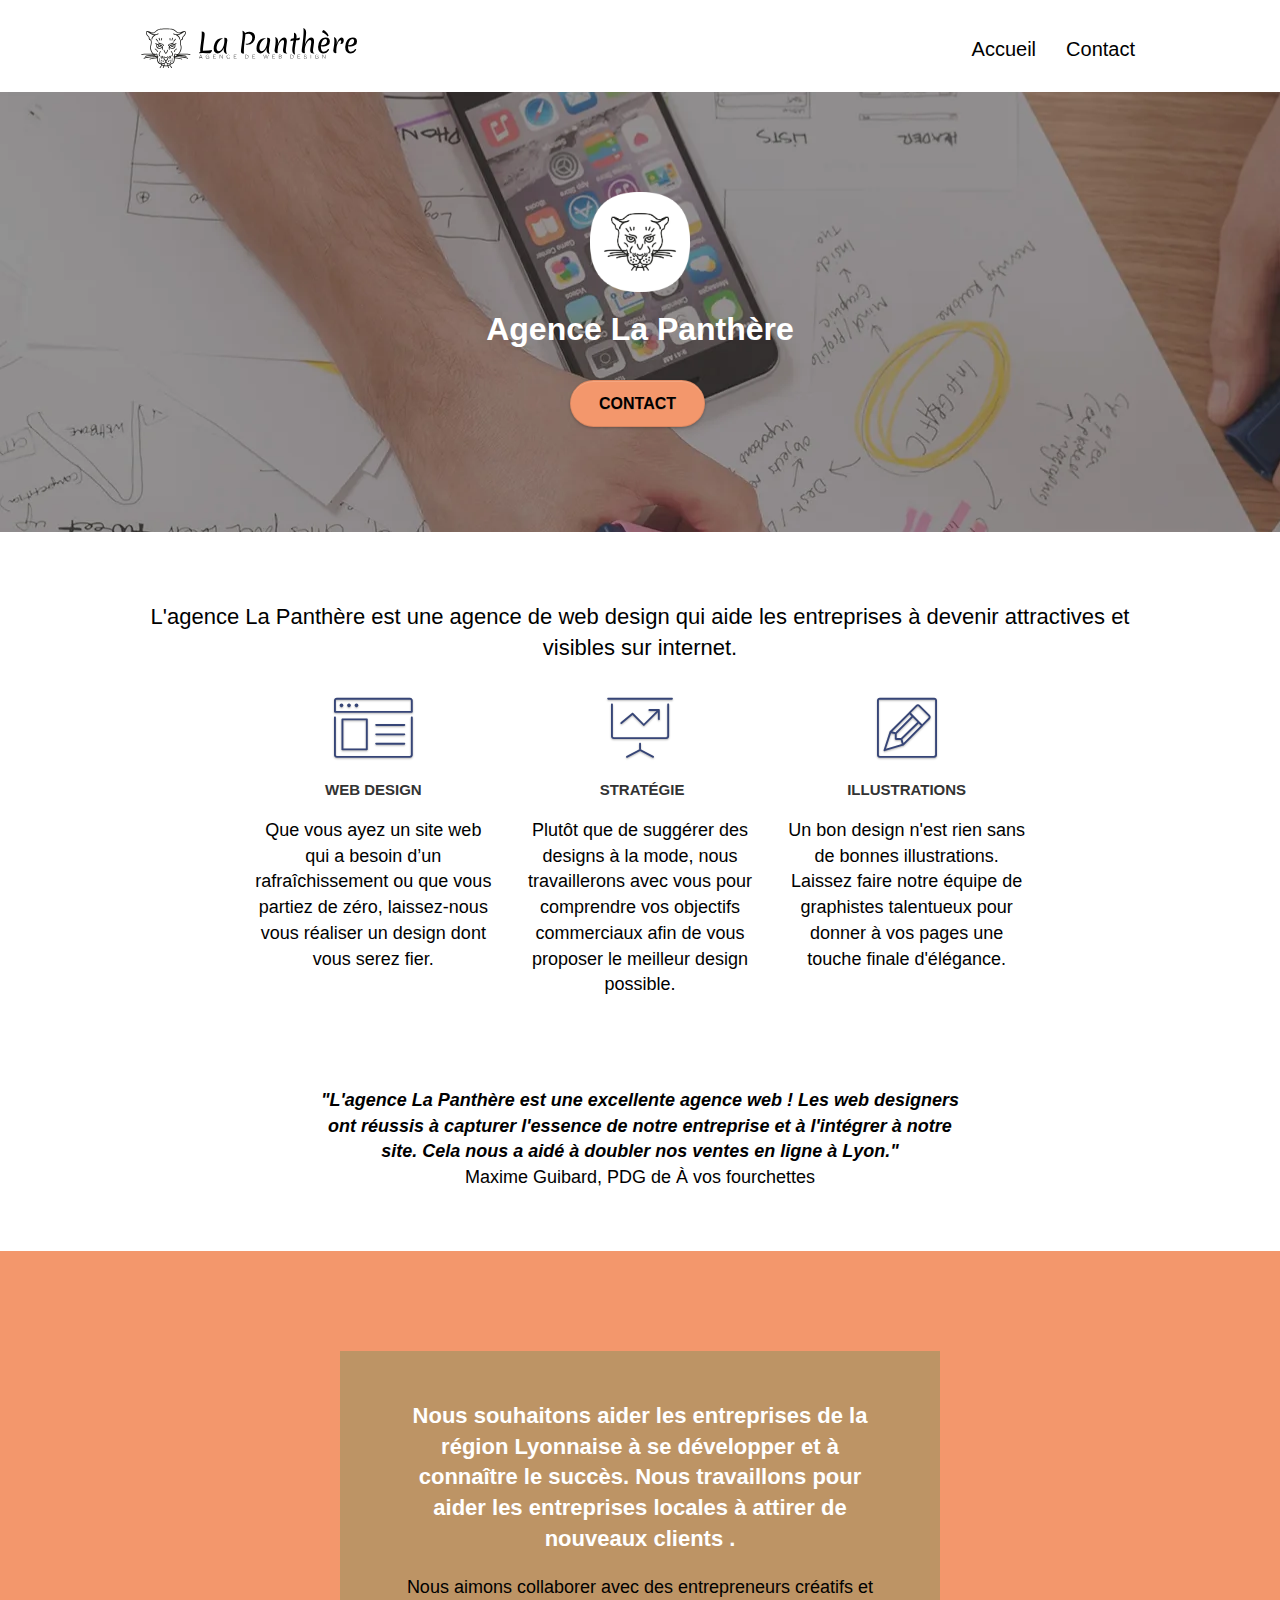
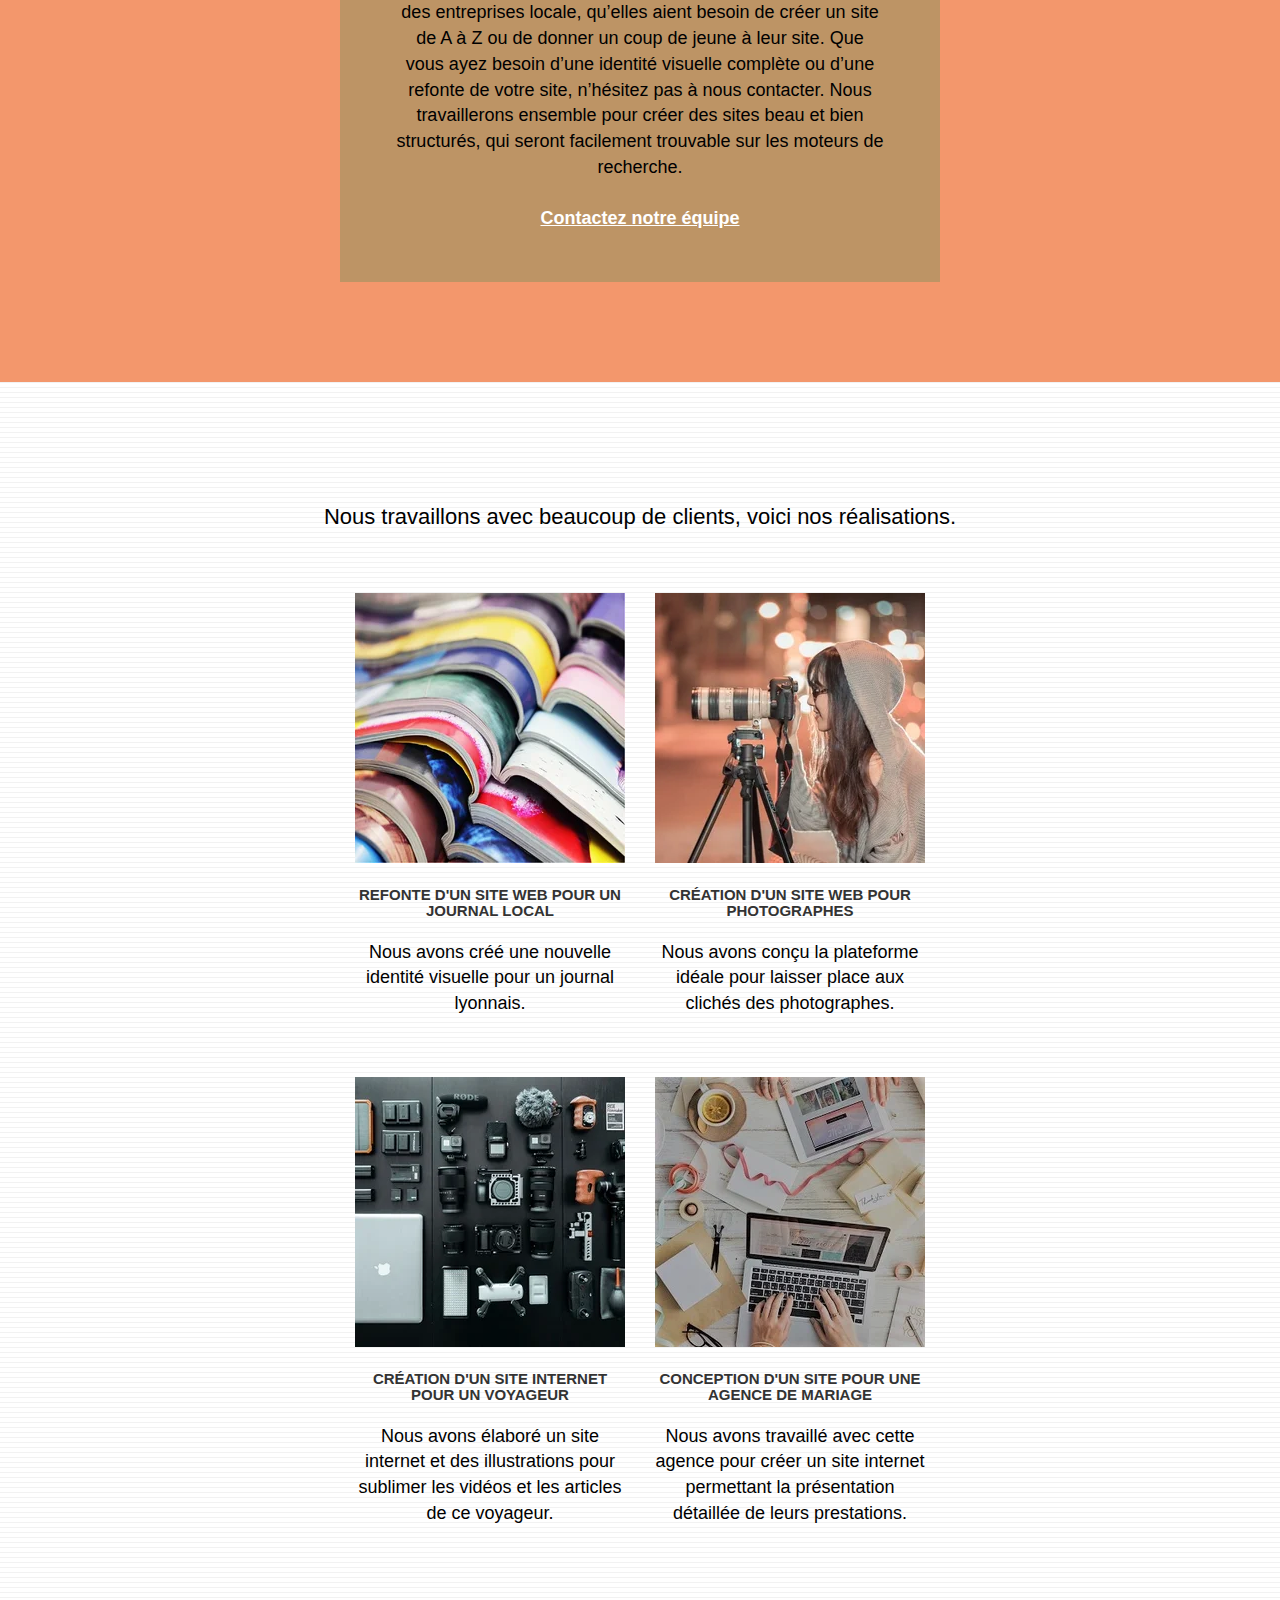
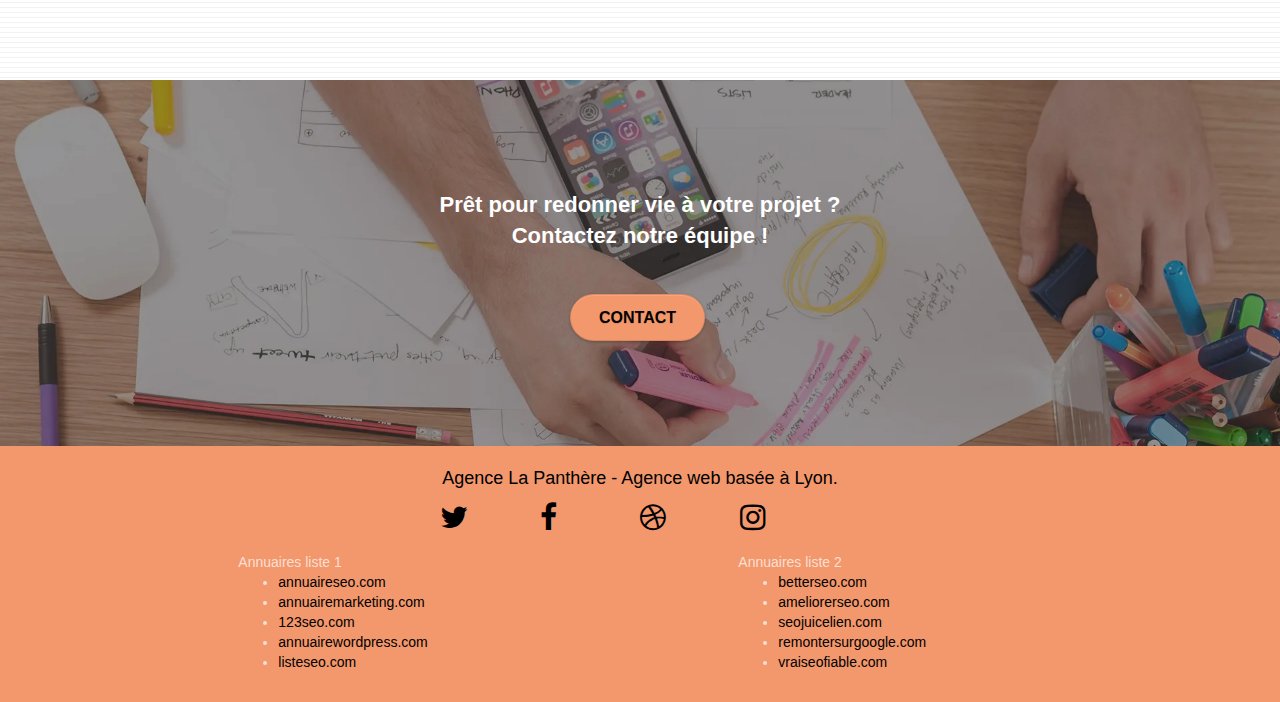
<file: index.html>
<!doctype html>
<html lang="Fr">

<head>
	<meta charset="utf-8">
	<meta name="description"
		content="Vous souhaitez créer ou optimiser un site web, prenez contact avec La Panthère, Agence de web design situé à Lyon, qui vous accompagnera tout au long de votre projet que ce soit l'illustrations, la stratégie ou le design">
	<meta name="viewport" content="width=device-width, initial-scale=1.0, viewport-fit=cover">
	<meta name="robots" content="index, follow">
	<link rel="shortcut icon" type="image/png" href="favicon.jpg">
    <link rel="canonical" href="https://lawnoel.github.io/La-Panthere/">
	<link rel="stylesheet" type="text/css" href="./css/bootstrap.min.css">
	<link rel="stylesheet" type="text/css" href="style.min.css">
	<link rel="stylesheet" type="text/css" href="./css/font-awesome.min.css">
	<link rel="stylesheet" type="text/css" href="./css/et-line.min.css">


	<script async src="./js/jquery-2.1.0.min.js"></script>
	<script async src="./js/bootstrap.min.js"></script>
	<script async src="./js/blocs.min.js"></script>
	<script defer src="./js/jquery.touchSwipe.min.js"></script>
	<script async src="./js/gmaps.min.js"></script>

	<title>La Panthère agence de web design</title>


	<!-- Analytics -->
	<!-- Google tag (gtag.js) -->
	<script async src="https://www.googletagmanager.com/gtag/js?id=G-CJN4BH1DN1"></script>
	<script>
		window.dataLayer = window.dataLayer || [];
		function gtag() { dataLayer.push(arguments); }
		gtag('js', new Date());

		gtag('config', 'G-CJN4BH1DN1');
	</script>
	<!-- Analytics END -->

</head>

<body>
	<!-- Principal conteneur -->
	<div class="page-container">

		<!-- bloc-0 -->
		<header>
			<div class="bloc bgc-white l-bloc " id="bloc-0">
				<div class="container bloc-sm">

					<nav class="navbar row">
						<div class="navbar-header">
							<a class="navbar-brand" href="index.html"><img src="img/agence-la-panthere-monochrome.svg"
									alt="logo La Panthère agence de web design" height="40" width="216" /></a>
							<button id="nav-toggle" type="button" class="ui-navbar-toggle navbar-toggle"
								data-toggle="collapse" data-target=".navbar-1">
								<span class="sr-only">Toggle navigation</span><span class="icon-bar"></span><span
									class="icon-bar"></span><span class="icon-bar"></span>
							</button>
						</div>
						<div class="collapse navbar-collapse navbar-1 special-dropdown-nav">
							<ul class="site-navigation nav navbar-nav">
								<li>
									<a href="index.html">Accueil</a>
								</li>
								<li>
								</li>
								<li>
									<a href="page2.html">Contact</a>
								</li>
							</ul>
						</div>
					</nav>
				</div>
			</div>
		</header>
		<!-- bloc-0 END -->

		<!-- bloc-1-presentation -->
		<section>
			<div class="bloc bgc-dark-slate-blue bg-banniere d-bloc bg-t-edge bloc-bg-texture texture-paper b-parallax"
				id="bloc-1-hero">
				<div class="container bloc-lg">
					<div class="row tight-width-whitespace">
						<div class="col-sm-12">
							<img src="img/logo.webp" class="center-block image-resize-mode" width="100" height="100"
								alt="Logo La Panthère agence web design" />
							<h1 class="text-center hero-bloc-text tc-white ">
								Agence La Panthère
							</h1>
							<div class="text-center">
								<a href="page2.html" class="btn btn-lg btn-clean btn-rd cta-hero btn-atomic-tangerine"
									id="cta-hero">Contact</a>
							</div>
						</div>
					</div>
				</div>
			</div>
		</section>
		<!-- bloc-1-presentation END -->

		<!-- bloc-2-services -->
		<section>
			<div class="bloc bgc-white l-bloc" id="bloc-2-services">
				<div class="container bloc-md">
					<div class="row">
						<div class="col-sm-12 text-center">
							<h2>L'agence La Panthère est une agence de web design qui aide les entreprises à devenir
								attractives et visibles sur internet.</h2>
						</div>
					</div>
					<div class="row voffset-lg med-width-whitespace">
						<div class="col-sm-4">
							<div class="text-center">
								<span class="et-icon-browser sm-shadow icon-dark-slate-blue icons icon-lg"></span>
							</div>
							<h3 class="mg-md text-center">
								Web design
							</h3>
							<p class="text-center ">
								Que vous ayez un site web qui a besoin d&rsquo;un rafraîchissement ou que vous partiez
								de
								zéro, laissez-nous vous réaliser un design dont vous serez fier.
							</p>
						</div>
						<div class="col-sm-4">
							<div class="text-center">
								<span class="et-icon-presentation sm-shadow icon-dark-slate-blue icons icon-lg"></span>
							</div>
							<h3 class="mg-md text-center">
								&nbsp;Stratégie
							</h3>
							<p class="text-center ">
								Plutôt que de suggérer des designs à la mode, nous travaillerons avec vous pour
								comprendre
								vos objectifs commerciaux afin de vous proposer le meilleur design possible.<br>
							</p>
						</div>
						<div class="col-sm-4">
							<div class="text-center">
								<span class="et-icon-edit sm-shadow icon-dark-slate-blue icons icon-lg"></span>
							</div>
							<h3 class="mg-md text-center">
								Illustrations
							</h3>
							<p class="text-center ">
								Un bon design n'est rien sans de bonnes illustrations. Laissez faire notre équipe de
								graphistes talentueux pour donner à vos pages une touche finale d'élégance.
							</p>
						</div>
					</div>
					<div class="row voffset-lg voffset">
						<div class="col-xs-12 col-md-8 col-md-offset-2 text-center">
							<i id="article">"L'agence La Panthère est une excellente agence web ! Les web designers ont
								réussis à capturer l'essence de notre entreprise et à l'intégrer à notre site. Cela nous
								a
								aidé à doubler nos ventes en ligne à Lyon."</i>
							<p>Maxime Guibard, PDG de À vos fourchettes</p>
						</div>
					</div>
				</div>
			</div>
		</section>
		<!-- bloc-2-services END -->

		<!-- bloc-3-what-i-do -->
		<article>
			<div class="bloc tc-white bgc-atomic-tangerine bg-presentation d-bloc bloc-bg-texture texture-paper b-parallax"
				id="bloc-3-what-i-do">
				<div class="container bloc-lg">
					<div class="row tight-width-whitespace black-background">
						<div class="col-sm-12">
							<h2 class="mg-md text-center tc-white">
								Nous souhaitons aider les entreprises de la région Lyonnaise à se développer et à
								connaître
								le succès. Nous travaillons pour aider les entreprises locales à attirer de nouveaux
								clients
								.<br>
							</h2>
							<p class="text-center white">
								Nous aimons collaborer avec des entrepreneurs créatifs et des entreprises locale,
								qu’elles
								aient besoin de créer un site de A à Z ou de donner un coup de jeune à leur site. Que
								vous
								ayez besoin d’une identité visuelle complète ou d’une refonte de votre site, n’hésitez
								pas à
								nous contacter. Nous travaillerons ensemble pour créer des sites beau et bien
								structurés,
								qui seront facilement trouvable sur les moteurs de recherche. <br><br><a
									class="ltc-white bold-link" href="page2.html">Contactez notre équipe</a><br>
							</p>
						</div>
					</div>
				</div>
			</div>
		</article>
		<!-- bloc-3-what-i-do END -->

		<!-- bloc-4-portfolio -->
		<section>
			<div class="bloc bgc-white bg-lines-h2-bg bg-repeat l-bloc" id="bloc-4-portfolio">
				<div class="container bloc-lg">
					<div class="row">
						<div class="col-sm-12 text-center">
							<h2>Nous travaillons avec beaucoup de clients, voici nos réalisations.</h2>
						</div>
					</div>
					<div class="row tight-width-whitespace portfolio-row">
						<div class="col-sm-6">
							<a href="#" data-lightbox="img/journal.webp" data-gallery-id="gallery-1"
								data-caption="Refonte d'un site web pour un journal local" data-frame="snapshot-lb"><img
									src="img/journal.webp" alt="Refonte d'un site web pour un journal local"
									class="img-responsive portfolio-thumb" /></a>
							<h3 class="mg-md text-center">
								Refonte d'un site web pour un journal local
							</h3>
							<p class="text-center">
								Nous avons créé une nouvelle identité visuelle pour un journal lyonnais.
							</p>
						</div>
						<div class="col-sm-6">
							<a href="#" data-lightbox="img/photographe.webp" data-gallery-id="gallery-1"
								data-caption="Création d'un site web pour photographes" data-frame="snapshot-lb"><img
									src="img/photographe.webp" class="img-responsive portfolio-thumb"
									alt="Création d'un site web pour photographes" /></a>
							<h3 class="mg-md text-center">
								Création d'un site web pour photographes
							</h3>
							<p class="text-center">
								Nous avons conçu la plateforme idéale pour laisser place aux clichés des photographes.
							</p>
						</div>
					</div>
					<div class="row tight-width-whitespace portfolio-row">
						<div class="col-sm-6">
							<a href="#" data-lightbox="img/voyageur.webp" data-gallery-id="gallery-1"
								data-caption="Création d'un site internet pour un voyageur"
								data-frame="snapshot-lb"><img src="img/voyageur.webp"
									class="img-responsive portfolio-thumb"
									alt="Création d'un site internet pour un voyageur" /></a>
							<h3 class="mg-md text-center">
								Création d'un site internet pour un voyageur
							</h3>
							<p class="text-center">
								Nous avons élaboré un site internet et des illustrations pour sublimer les vidéos et les
								articles de ce voyageur.
							</p>
						</div>
						<div class="col-sm-6">
							<a href="#" data-lightbox="img/mariage.webp" data-gallery-id="gallery-1"
								data-caption="Conception d'un site pour une agence de mariage"
								data-frame="snapshot-lb"><img src="img/mariage.webp"
									class="img-responsive portfolio-thumb"
									alt="Conception d'un site pour une agence de mariage" /></a>
							<h3 class="mg-md text-center">
								Conception d'un site pour une agence de mariage
							</h3>
							<p class="text-center">
								Nous avons travaillé avec cette agence pour créer un site internet permettant la
								présentation détaillée de leurs prestations.
							</p>
						</div>
					</div>
				</div>
			</div>
		</section>
		<!-- bloc-4-portfolio END -->

		<!-- bloc-5-cta -->
		<section>
			<div class="bloc bgc-dark-slate-blue bg-banniere d-bloc bloc-bg-texture texture-paper" id="bloc-5-cta">
				<div class="container bloc-lg">
					<div class="row">
						<h2 class="mg-md text-center tc-white">
							Prêt pour redonner vie à votre projet ?<br>Contactez notre équipe !
						</h2>
						<div class="col-sm-12 text-center">
							<a href="page2.html"
								class="btn btn-atomic-tangerine btn-clean btn-rd btn-lg cta-hero">Contact</a>
						</div>
					</div>
				</div>
			</div>
		</section>
		<!-- bloc-5-cta END -->

		<!-- Footer - bloc-8 -->
		<footer>
			<div class="bloc bgc-atomic-tangerine d-bloc" id="bloc-8">
				<div class="container bloc-sm">
					<div class="row">
						<div class="col-sm-12">
							<p class="text-center white">
								Agence La Panthère - Agence web basée à Lyon.<br>
							</p>
							<div class="row row-no-gutters social">
								<div class="col-sm-3">
									<div class="text-center">
										<a class="social" aria-label="twitter" href="index.html"><span
												class="fa fa-twitter icon-md"></span></a>
									</div>
								</div>
								<div class="col-sm-3">
									<div class="text-center">
										<a class="social" aria-label="facebook" href="index.html"><span
												class="fa fa-facebook icon-md"></span></a>
									</div>
								</div>
								<div class="col-sm-3">
									<div class="text-center">
										<a class="social" aria-label="dribbble" href="index.html"><span
												class="fa fa-dribbble icon-md"></span></a>
									</div>
								</div>
								<div class="col-sm-3">
									<div class="text-center">
										<a class="social" aria-label="instagram" href="index.html"><span
												class="fa fa-instagram icon-md"></span></a>
									</div>
								</div>
							</div>
							<div class="annuaire">
								<div class="col-sm-4">
									Annuaires liste 1
									<ul>
										<li><a href="annuaireseo.com">annuaireseo.com</a></li>
										<li><a href="annuairemarketing.com">annuairemarketing.com</a></li>
										<li><a href="123seoture.com">123seo.com</a></li>
										<li><a href="annuairewordpress.com">annuairewordpress.com</a></li>
										<li><a href="listeseo.com">listeseo.com</a></li>
									</ul>
								</div>
								<div class="col-sm-4">
									Annuaires liste 2
									<ul>
										<li><a href="betterseo.com">betterseo.com</a></li>
										<li><a href="ameliorerseo.com">ameliorerseo.com</a></li>
										<li><a href="seojuicelien.com">seojuicelien.com</a></li>
										<li><a href="remontersurgoogle.com">remontersurgoogle.com</a></li>
										<li><a href="vraiseofiable.com">vraiseofiable.com</a></li>
									</ul>
								</div>
							</div>
						</div>
					</div>
				</div>
			</div>
		</footer>
		<!-- Footer - bloc-8 END -->

	</div>
	<!-- Principal conteneur END -->


</body>

</html>
</file>
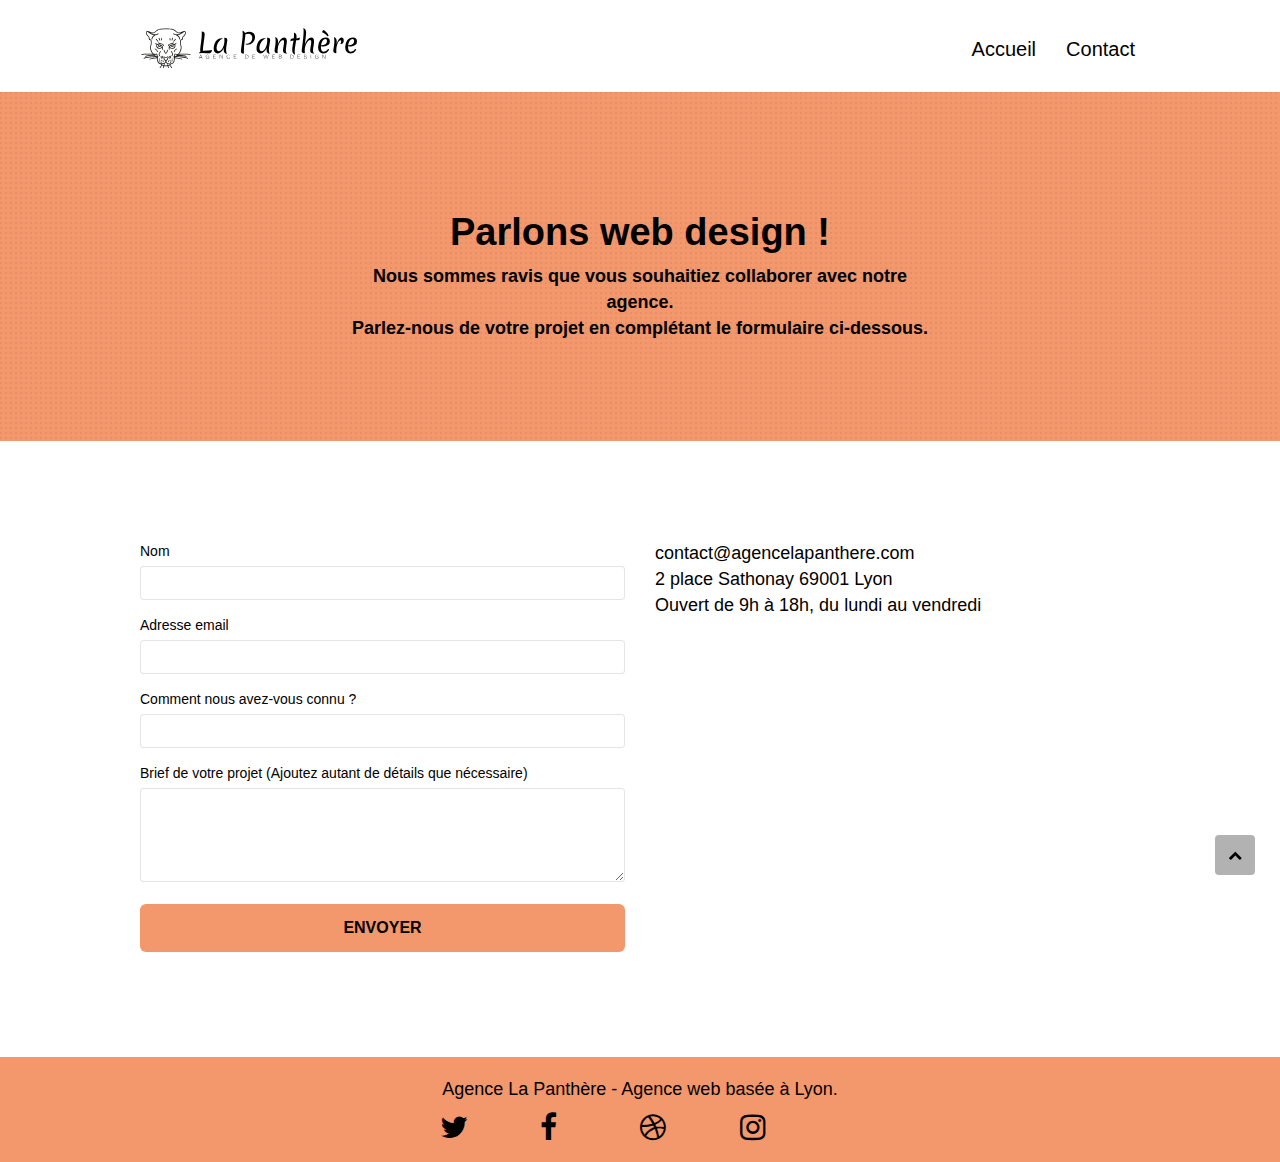
<file: page2.html>
<!doctype html>
<html lang="Fr">

<head>
	<meta charset="utf-8">
	<meta name="description"
		content="Vous souhaitez créer ou optimiser un site web, prenez contact avec La Panthère, Agence de web design situé à Lyon, qui vous accompagnera tout au long de votre projet que ce soit l'illustrations, la stratégie ou le design">
	<meta name="viewport" content="width=device-width, initial-scale=1.0, viewport-fit=cover">
	<meta name="robots" content="index, follow">
	<link rel="shortcut icon" type="image/png" href="favicon.jpg">

	<link rel="stylesheet" type="text/css" href="./css/bootstrap.min.css">
	<link rel="stylesheet" type="text/css" href="style.min.css">
	<link rel="stylesheet" type="text/css" href="./css/font-awesome.min.css">
	<link rel="stylesheet" type="text/css" href="./css/et-line.min.css">

	<title>Contact Agence La Panthère</title>


	<!-- Analytics -->
	<script async src="https://www.googletagmanager.com/gtag/js?id=G-CJN4BH1DN1"></script>
	<script>
		window.dataLayer = window.dataLayer || [];
		function gtag() { dataLayer.push(arguments); }
		gtag('js', new Date());

		gtag('config', 'G-CJN4BH1DN1');
	</script>
	<!-- Analytics END -->

</head>

<body>
	<!-- Principal conteneur -->
	<div class="page-container">

		<!-- bloc-0 -->
		<header>
			<div class="bloc bgc-white l-bloc " id="bloc-0">
				<div class="container bloc-sm">
					<nav class="navbar row">
						<div class="navbar-header">
							<a class="navbar-brand" href="index.html"><img src="img/agence-la-panthere-monochrome.svg"
									alt="logo La Panthère agence de web design" height="40" width="216" /></a>
							<button id="nav-toggle" type="button" class="ui-navbar-toggle navbar-toggle"
								data-toggle="collapse" data-target=".navbar-1">
								<span class="sr-only">Toggle navigation</span><span class="icon-bar"></span><span
									class="icon-bar"></span><span class="icon-bar"></span>
							</button>
						</div>
						<div class="collapse navbar-collapse navbar-1 special-dropdown-nav">
							<ul class="site-navigation nav navbar-nav">
								<li>
									<a href="index.html">Accueil</a>
								</li>
								<li>
								</li>
								<li>
									<a href="page2.html">Contact</a>
								</li>
							</ul>
						</div>
					</nav>
				</div>
			</div>
		</header>
		<!-- bloc-0 END -->

		<!-- bloc-6 -->
		<section>
			<div class="bloc bg-dots-bg bg-repeat bgc-atomic-tangerine d-bloc bloc-bg-texture texture-paper"
				id="bloc-6">
				<div class="container bloc-lg">
					<div class="row">
						<div class="col-sm-12">
							<h1 class="text-center hero-bloc-text tc-black">
								Parlons web design !
							</h1>
							<p class="text-center mg-lg tc-black tight-width-whitespace">
								Nous sommes ravis que vous souhaitiez collaborer avec notre agence.<br>
								Parlez-nous de votre projet en complétant le formulaire ci-dessous.
							</p>
						</div>
					</div>
				</div>
			</div>
		</section>
		<!-- bloc-6 END -->

		<!-- bloc-7 -->
		<div class="bloc bgc-white l-bloc" id="bloc-7">
			<div class="container bloc-lg">
				<div class="row">
					<div class="col-sm-6">
						<form id="form_1" novalidate>
							<div class="form-group">
								<label for="name">
									Nom
								</label>
								<input id="name" class="form-control" required />
							</div>
							<div class="form-group">
								<label for="email">
									Adresse email
								</label>
								<input id="email" class="form-control" type="email" required />
							</div>
							<div class="form-group">
								<label for="input_504">
									Comment nous avez-vous connu ?
								</label>
								<input class="form-control" type="email" required id="input_504" />
							</div>
							<div class="form-group">
								<label for="message">
									Brief de votre projet (Ajoutez autant de détails que nécessaire)<br>
								</label><textarea id="message" class="form-control" rows="4" cols="50"
									required></textarea>
							</div>
							<button class="bloc-button btn btn-lg btn-block cta-hero btn-atomic-tangerine"
								type="submit">
								Envoyer
							</button>
						</form>
					</div>
					<div class="col-sm-6">
						<p>
							contact@agencelapanthere.com<br>2 place Sathonay 69001 Lyon<br>Ouvert de 9h à 18h, du
							lundi au vendredi<br>
						</p>
					</div>
				</div>
			</div>
		</div>
		<!-- bloc-7 END -->

		<!-- ScrollToTop Button -->
		<div class="btn btn-d scrollToTop" onclick="scrollToTarget('1')"><span class="fa fa-chevron-up"></span></div>
		<!-- ScrollToTop Button END-->


		<!-- Footer - bloc-8 -->
		<footer>
			<div class="bloc bgc-atomic-tangerine d-bloc" id="bloc-8">
				<div class="container bloc-sm">
					<div class="row">
						<div class="col-sm-12">
							<p class="text-center white">
								Agence La Panthère - Agence web basée à Lyon.<br>
							</p>
							<div class="row row-no-gutters social">
								<div class="col-sm-3">
									<div class="text-center">
										<a class="social" aria-label="twitter" href="index.html"><span
												class="fa fa-twitter icon-md"></span></a>
									</div>
								</div>
								<div class="col-sm-3">
									<div class="text-center">
										<a class="social" aria-label="facebook" href="index.html"><span
												class="fa fa-facebook icon-md"></span></a>
									</div>
								</div>
								<div class="col-sm-3">
									<div class="text-center">
										<a class="social" aria-label="dribbble" href="index.html"><span
												class="fa fa-dribbble icon-md"></span></a>
									</div>
								</div>
								<div class="col-sm-3">
									<div class="text-center">
										<a class="social" aria-label="instagram" href="index.html"><span
												class="fa fa-instagram icon-md"></span></a>
									</div>
								</div>
							</div>
						</div>
					</div>
				</div>
			</div>
		</footer>
		<!-- Footer - bloc-8 END -->

	</div>
	<!-- Principal conteneur END -->

	<script src="./js/jquery-2.1.0.min.js"></script>
	<script async src="./js/bootstrap.min.js"></script>
	<script async src="./js/blocs.min.js"></script>
	<script defer src="./js/jqBootstrapValidation.min.js"></script>
	<script async src="./js/formHandler.min.js"></script>

</body>

</html>
</file>
<file: style.min.css>
body{margin:0;padding:0;background:#fff;overflow-x:hidden;-webkit-font-smoothing:antialiased;-moz-osx-font-smoothing:grayscale}a,button{transition:all .3s ease-in-out;outline:0!important}a:hover{text-decoration:none;cursor:pointer}#page-loading-blocs-notifaction{position:fixed;top:0;bottom:0;width:100%;z-index:100000;background:#fff url(img/pageload-spinner.gif) no-repeat center center}.bloc{width:100%;clear:both;background:50% 50% no-repeat;padding:0 50px;-webkit-background-size:cover;-moz-background-size:cover;-o-background-size:cover;background-size:cover;position:relative}.bloc .container{padding-left:0;padding-right:0}.bloc-lg{padding:100px 50px}.bloc-md{padding:50px}.bloc-sm{padding:20px 50px}.bg-b-edge,.bg-bl-edge,.bg-br-edge,.bg-center,.bg-l-edge,.bg-r-edge,.bg-repeat,.bg-t-edge,.bg-tl-edge,.bg-tr-edge{-webkit-background-size:auto!important;-moz-background-size:auto!important;-o-background-size:auto!important;background-size:auto!important}.bg-repeat{background:repeat}.bg-t-edge{background:top no-repeat}.bloc-bg-texture::before{content:"";background-size:2px 2px;position:absolute;top:0;bottom:0;left:0;right:0}.texture-paper::before{background-size:280px 280px}.b-parallax{background-attachment:fixed}.d-bloc{color:rgba(255,255,255,.7)}.d-bloc button:hover{color:rgba(255,255,255,.9)}.d-bloc .icon-round,.d-bloc .icon-rounded,.d-bloc .icon-semi-rounded-a,.d-bloc .icon-semi-rounded-b,.d-bloc .icon-square{border-color:rgba(255,255,255,.9)}.d-bloc .divider-h span{border-color:rgba(255,255,255,.2)}.d-bloc .a-btn,.d-bloc .navbar a,.d-bloc .navbar-brand,.d-bloc a .icon-lg,.d-bloc a .icon-md,.d-bloc a .icon-sm,.d-bloc a .icon-xl,.d-bloc h1 a,.d-bloc h2 a,.d-bloc h3 a,.d-bloc h4 a,.d-bloc h5 a,.d-bloc h6 a,.d-bloc p a{color:rgba(0,0,0)}.d-bloc .a-btn:hover,.d-bloc .navbar a:hover,.d-bloc .navbar-brand:hover,.d-bloc a:hover .icon-lg,.d-bloc a:hover .icon-md,.d-bloc a:hover .icon-sm,.d-bloc a:hover .icon-xl,.d-bloc h1 a:hover,.d-bloc h2 a:hover,.d-bloc h3 a:hover,.d-bloc h4 a:hover,.d-bloc h5 a:hover,.d-bloc h6 a:hover,.d-bloc p a:hover{color:rgba(255,255,255,1)}.d-bloc .navbar-toggle .icon-bar{background:rgba(255,255,255,1)}.d-bloc .btn-wire,.d-bloc .btn-wire:hover{color:rgba(255,255,255,1);border-color:rgba(255,255,255,1)}.d-bloc .panel{color:rgba(0,0,0,.5)}.d-bloc .panel button:hover{color:rgba(0,0,0,.7)}.d-bloc .panel icon{border-color:rgba(0,0,0,.7)}.d-bloc .panel .divider-h span{border-color:rgba(0,0,0,.1)}.d-bloc .panel .a-btn{color:rgba(0,0,0,.6)}.d-bloc .panel .a-btn:hover{color:rgba(0,0,0,1)}.d-bloc .panel .btn-wire,.d-bloc .panel .btn-wire:hover{color:rgba(0,0,0,.7);border-color:rgba(0,0,0,.3)}.d-bloc .panel,.l-bloc{color:rgba(0,0,0,.5)}.d-bloc .panel button:hover,.l-bloc button:hover{color:rgba(0,0,0,.7)}.l-bloc .icon-round,.l-bloc .icon-rounded,.l-bloc .icon-semi-rounded-a,.l-bloc .icon-semi-rounded-b,.l-bloc .icon-square{border-color:rgba(0,0,0,.7)}.d-bloc .panel .divider-h span,.l-bloc .divider-h span{border-color:rgba(0,0,0,.1)}.d-bloc .panel .a-btn,.l-bloc .a-btn,.l-bloc .navbar a,.l-bloc .navbar-brand,.l-bloc a .icon-lg,.l-bloc a .icon-md,.l-bloc a .icon-sm,.l-bloc a .icon-xl,.l-bloc h1 a,.l-bloc h2 a,.l-bloc h3 a,.l-bloc h4 a,.l-bloc h5 a,.l-bloc h6 a,.l-bloc p a{color:rgba(0,0,0,.6)}.d-bloc .panel .a-btn:hover,.l-bloc .a-btn:hover,.l-bloc .navbar a:hover,.l-bloc .navbar-brand:hover,.l-bloc a:hover .icon-lg,.l-bloc a:hover .icon-md,.l-bloc a:hover .icon-sm,.l-bloc a:hover .icon-xl,.l-bloc h1 a:hover,.l-bloc h2 a:hover,.l-bloc h3 a:hover,.l-bloc h4 a:hover,.l-bloc h5 a:hover,.l-bloc h6 a:hover,.l-bloc p a:hover{color:rgba(0,0,0,1)}.l-bloc .navbar-toggle .icon-bar{color:rgba(0,0,0,.6)}.d-bloc .panel .btn-wire,.d-bloc .panel .btn-wire:hover,.l-bloc .btn-wire,.l-bloc .btn-wire:hover{color:rgba(0,0,0,.7);border-color:rgba(0,0,0,.3)}.voffset{margin-top:30px}.voffset-lg{margin-top:80px}.row-no-gutters{margin-right:0;margin-left:0}.row.row-no-gutters>[class*=" col-"],.row.row-no-gutters>[class^=col-]{padding-right:0;padding-left:0}#bloc-1-hero h1{font-size:32px}.navbar{margin-bottom:0;z-index:1}.navbar-brand{height:auto;padding:3px 15px;font-size:25px;font-weight:400;font-weight:600;line-height:44px}.navbar-brand img{max-height:200px;margin:0 5px 0 0;display:inline}.navbar-brand img[src$=svg]{min-width:100px}.nav-center .navbar-brand img{margin:0}.navbar .nav{padding-top:2px;margin-right:-16px;float:right;z-index:1}.nav>li{float:left;margin-top:4px;font-size:20px}.navbar-nav .open .dropdown-menu>li>a{text-align:inherit}.nav>li a:focus,.nav>li a:hover{background:0 0}.navbar-toggle{margin:10px 10px 0 0;border:0}.navbar-toggle:hover{background:0 0!important}.navbar-toggle .icon-bar{background-color:rgba(0,0,0,.5);width:26px}.nav-invert .navbar .nav{float:left}.nav-invert .navbar-brand,.nav-invert .navbar-header{float:right;position:relative;z-index:2}@media (min-width:768px){.site-navigation{position:absolute;top:50%;right:20px;transform:translate(0,-50%);-webkit-transform:translateY(-50%)}.nav>li .dropdown-menu a,.nav>li .dropdown-menu a:hover{color:#484848}.nav-invert .site-navigation{left:0;right:0}.nav-center{text-align:center}.nav-center .navbar-header{width:100%}.nav-center .nav>li,.nav-center .navbar-brand,.nav-center .navbar-header{float:none;display:inline-block}.nav-center .site-navigation{position:relative;width:100%;right:0;margin-right:0;margin-top:20px}.nav-center.mini-nav .navbar-toggle{float:none;margin:10px auto 0}}.nav>li>.dropdown a{background:0 0!important;display:block;padding:14px 15px}nav .caret{margin:0 5px}.dropdown-menu .dropdown-menu{top:-8px;left:100%}.dropdown-menu .dropmenu-flow-right{top:100%;left:0;margin-left:-1px;border-top-left-radius:0;border-top-right-radius:0}.dropdown-menu .dropdown span{border:4px solid #000;border-top-color:transparent;border-right-color:transparent;border-bottom-color:transparent;margin:6px -5px 0 0!important;float:right}.mg-md{margin-top:10px;margin-bottom:20px}.mg-lg{margin-top:10px;margin-bottom:40px}.btn{margin:0 5px 5px 0}.btn.pull-right{margin:0 0 5px 5px}.btn-d,.btn-d:focus,.btn-d:hover{color:#fff;background:rgba(0,0,0,.3)}button{outline:0!important}.btn-rd{border-radius:40px}.btn-clean{border:1px solid rgba(0,0,0,.08);border-bottom-color:rgba(0,0,0,.1);text-shadow:0 1px 0 rgba(0,0,1,.1);box-shadow:0 1px 3px rgba(0,0,1,.25),inset 0 1px 0 0 rgba(255,255,255,.15)}.icon-md{font-size:30px!important}.icon-lg{font-size:60px!important}.sm-shadow{text-shadow:0 1px 2px rgba(0,0,0,.3)}.panel-sq,.panel-sq .panel-footer,.panel-sq .panel-heading{border-radius:0}.panel-rd{border-radius:30px}.panel-rd .panel-heading{border-radius:29px 29px 0 0}.panel-rd .panel-footer{border-radius:0 0 29px 29px}.form-control{border-color:rgba(0,0,0,.1);box-shadow:none}.scrollToTop{width:40px;height:40px;position:fixed;bottom:20px;right:20px;opacity:1;z-index:500;transition:all .3s ease-in-out}.scrollToTop span{margin-top:6px}.showScrollTop{font-size:14px;opacity:1}a[data-lightbox]{position:relative;display:block;text-align:center}a[data-lightbox]:hover::before{content:"+";font-family:HelveticaNeue-Light,"Helvetica Neue Light","Helvetica Neue",Helvetica,Arial;font-size:32px;width:50px;height:50px;margin-left:-25px;border-radius:50%;background:rgba(0,0,0,.6);color:#fff;font-weight:100;z-index:1;position:absolute;top:50%;transform:translateY(-50%);-webkit-transform:translateY(-50%)}a[data-lightbox]:hover img{opacity:.6;-webkit-animation-fill-mode:none;animation-fill-mode:none}#lightbox-modal{display:flex;align-items:center}#lightbox-modal .modal-dialog{width:90%;max-width:900px;margin:0 auto 0}#lightbox-modal .modal-dialog img{max-height:90vh;margin:0 auto}.lightbox-caption{padding:20px;color:#fff;background:rgba(0,0,0,.5);position:absolute;left:15px;right:15px;bottom:5px}.close-lightbox{color:#fff;font-size:30px;position:absolute;top:20px;right:20px;z-index:20;background:rgba(0,0,0,.5);border:none;line-height:30px;padding:0 9px 5px;opacity:.3}.close-lightbox:hover,.next-lightbox:hover,.prev-lightbox:hover{opacity:1;color:#fff}.next-lightbox,.prev-lightbox{font-size:20px;color:rgba(255,255,255,.9);background:rgba(0,0,0,.5);transition:all .2s ease-in-out;position:absolute;top:45%;z-index:1;opacity:.4}.next-lightbox{padding:6px 8px 1px 13px;right:25px}.prev-lightbox{padding:6px 13px 1px 10px;left:25px}.snapshot-lb .modal-body{padding-bottom:45px}.snapshot-lb .lightbox-caption{padding:0;color:rgba(0,0,0,.5);background:0 0}.btn,a,h1,h2,h3,h4,h5,h6,label,p{font-family:helvetica;font-weight:400;color:#000!important}.container{max-width:1000px}.hero-bloc-text{font-size:38px}.hero-bloc-text-sub{font-size:36px}.statement-bloc-text{line-height:26px;font-style:italic;font-size:20px;text-align:center;font-weight:lighter;max-width:520px;margin:auto auto auto auto}p{font-size:18px}#article{font-size:18px;font-weight:700;color:#000}.tight-width-whitespace{max-width:600px;margin:auto auto auto auto}.h1{font-size:20px;font-family:"Open Sans"}.cta-hero{margin-top:22px;text-transform:uppercase;padding:12px 28px 12px 28px;font-size:16px;font-weight:700}.annuaire{display:flex;justify-content:space-between;margin-top:20px}.col-sm-4{margin:auto}.social{display:flex;justify-content:space-between;max-width:400px;margin:auto auto auto auto}h2{font-size:22px;line-height:1.4em}h3{font-size:15px;text-transform:uppercase;font-weight:700;color:#333!important}.med-width-whitespace{max-width:800px;margin:auto auto auto auto;box-shadow:0 0 0 #000}h1{color:#333!important}h4{color:#333!important}.icons{margin-bottom:14px;margin-top:24px}.white{color:#000!important}.img-responsive{margin:auto}.portfolio-thumb{width:270px;height:270px;margin-bottom:24px}.portfolio-row{margin-bottom:44px;margin-top:50px}.avatar{box-shadow:0 4px 9px rgba(0,0,0,.3)}.black-background{background-color:rgba(165,147,99,.7);padding:40px 40px 40px 40px}.bold-link{font-weight:900;text-decoration:underline!important}.bgc-white{background-color:#fff}.bgc-dark-slate-blue{background-color:#364577}.bgc-atomic-tangerine{background-color:#f3976c}.tc-white{color:#fff!important;font-weight:700}.tc-black{color:#000!important;font-weight:700}.btn-atomic-tangerine{background:#f3976c;color:#000!important}.btn-atomic-tangerine:hover{background:#c27956!important;color:#fff!important}.ltc-white{color:#fff!important}.ltc-white:hover{color:#ccc!important}.ltc-atomic-tangerine{color:#f3976c!important}.ltc-atomic-tangerine:hover{color:#c27956!important}.icon-dark-slate-blue{color:#364577!important;border-color:#364577!important}.bg-dots-bg{background-image:url(img/dots-bg.png)}.bg-lines-h2-bg{background-image:url(img/lines-h2-bg.png)}.bg-banniere{background-image:url(img/agence-la-panthere.webp)}.bg-presentation{background-image:url(img/image-de-presentation.webp)}@media only screen and (max-width:1024px){.bloc{padding-left:20px;padding-right:20px}.bloc-tile-2.full-width-bloc .container,.bloc-tile-3.full-width-bloc .container,.bloc-tile-4.full-width-bloc .container,.bloc.full-width-bloc{padding-left:0;padding-right:0}}@media only screen and (max-width:992px) and (min-width:768px){.navbar .nav{max-width:80%}.nav-center.navbar .nav{max-width:100%}}@media only screen and (min-device-width:768px) and (max-device-width:1024px) and (orientation:landscape){.b-parallax{background-attachment:scroll}}@media only screen and (min-device-width:1024px) and (max-device-width:1366px) and (-webkit-min-device-pixel-ratio:1.5){.b-parallax{background-attachment:scroll}}@media only screen and (max-width:991px){.container{width:100%}.b-parallax{background-attachment:scroll}#hero-bloc,.page-container{overflow-x:hidden;position:relative}.bloc{padding-left:constant(safe-area-inset-left);padding-right:constant(safe-area-inset-right)}.bloc-group,.bloc-group .bloc{display:block;width:100%}.bloc-fill-screen .fill-bloc-bottom-edge,.bloc-fill-screen .fill-bloc-top-edge{padding:0 20px;padding-left:constant(safe-area-inset-left);padding-right:constant(safe-area-inset-right)}}@media only screen and (max-width:767px){.page-container{overflow-x:hidden;position:relative}#disqus_thread,h1,h2,h3,h4,h5,h6,p{padding-left:10px!important;padding-right:10px!important}.b-parallax{background-attachment:scroll}.navbar .nav{padding-top:0;border-top:1px solid rgba(0,0,0,.2);float:none!important}.navbar.row{margin-left:0;margin-right:0}.site-navigation{position:inherit;transform:none;-webkit-transform:none;-ms-transform:none}.nav>li{margin-top:0;border-bottom:1px solid rgba(0,0,0,.1);background:rgba(0,0,0,.05);text-align:left;padding-left:15px;width:100%}.nav>li:hover{background:rgba(0,0,0,.08)}.dropdown .dropdown a .caret{float:none;margin:5px 0 0 10px!important;border:4px solid #000;border-bottom-color:transparent;border-right-color:transparent;border-left-color:transparent}#hero-bloc .navbar .nav{background:rgba(0,0,0,.8)}#hero-bloc .navbar .nav a{color:rgba(255,255,255,.6)}.hero{padding:50px 0}.hero-nav{left:-1px;right:-1px}.navbar-collapse{padding:0;overflow-x:hidden;-webkit-box-shadow:none;box-shadow:none}.navbar-brand img{max-height:40px;width:auto}.nav-invert .navbar-header{float:none;width:100%}.nav-invert .navbar-toggle{float:left;margin-left:10px}.bloc{padding-left:0;padding-right:0}.bloc-lg,.bloc-xl,.bloc-xxl{padding:40px 0}.bloc-md,.bloc-sm{padding-left:0;padding-right:0}.bloc-fill-screen .fill-bloc-bottom-edge,.bloc-fill-screen .fill-bloc-top-edge,.bloc-tile-2 .container,.bloc-tile-3 .container,.bloc-tile-4 .container{padding-left:0;padding-right:0}.a-block{padding:0 10px}.btn-dwn{display:none}.voffset{margin-top:5px}.voffset-md{margin-top:20px}.voffset-lg{margin-top:30px}form{padding:5px}.close-lightbox{display:inline-block}.blocsapp-device-iphone5{background-size:216px 425px;padding-top:60px;width:216px;height:425px}.blocsapp-device-iphone5 img{width:180px;height:320px}}@media only screen and (max-width:400px){.bloc{padding-left:0;padding-right:0}}@media only screen and (max-width:767px){.bloc-mob-center-text{text-align:center}}
</file>
